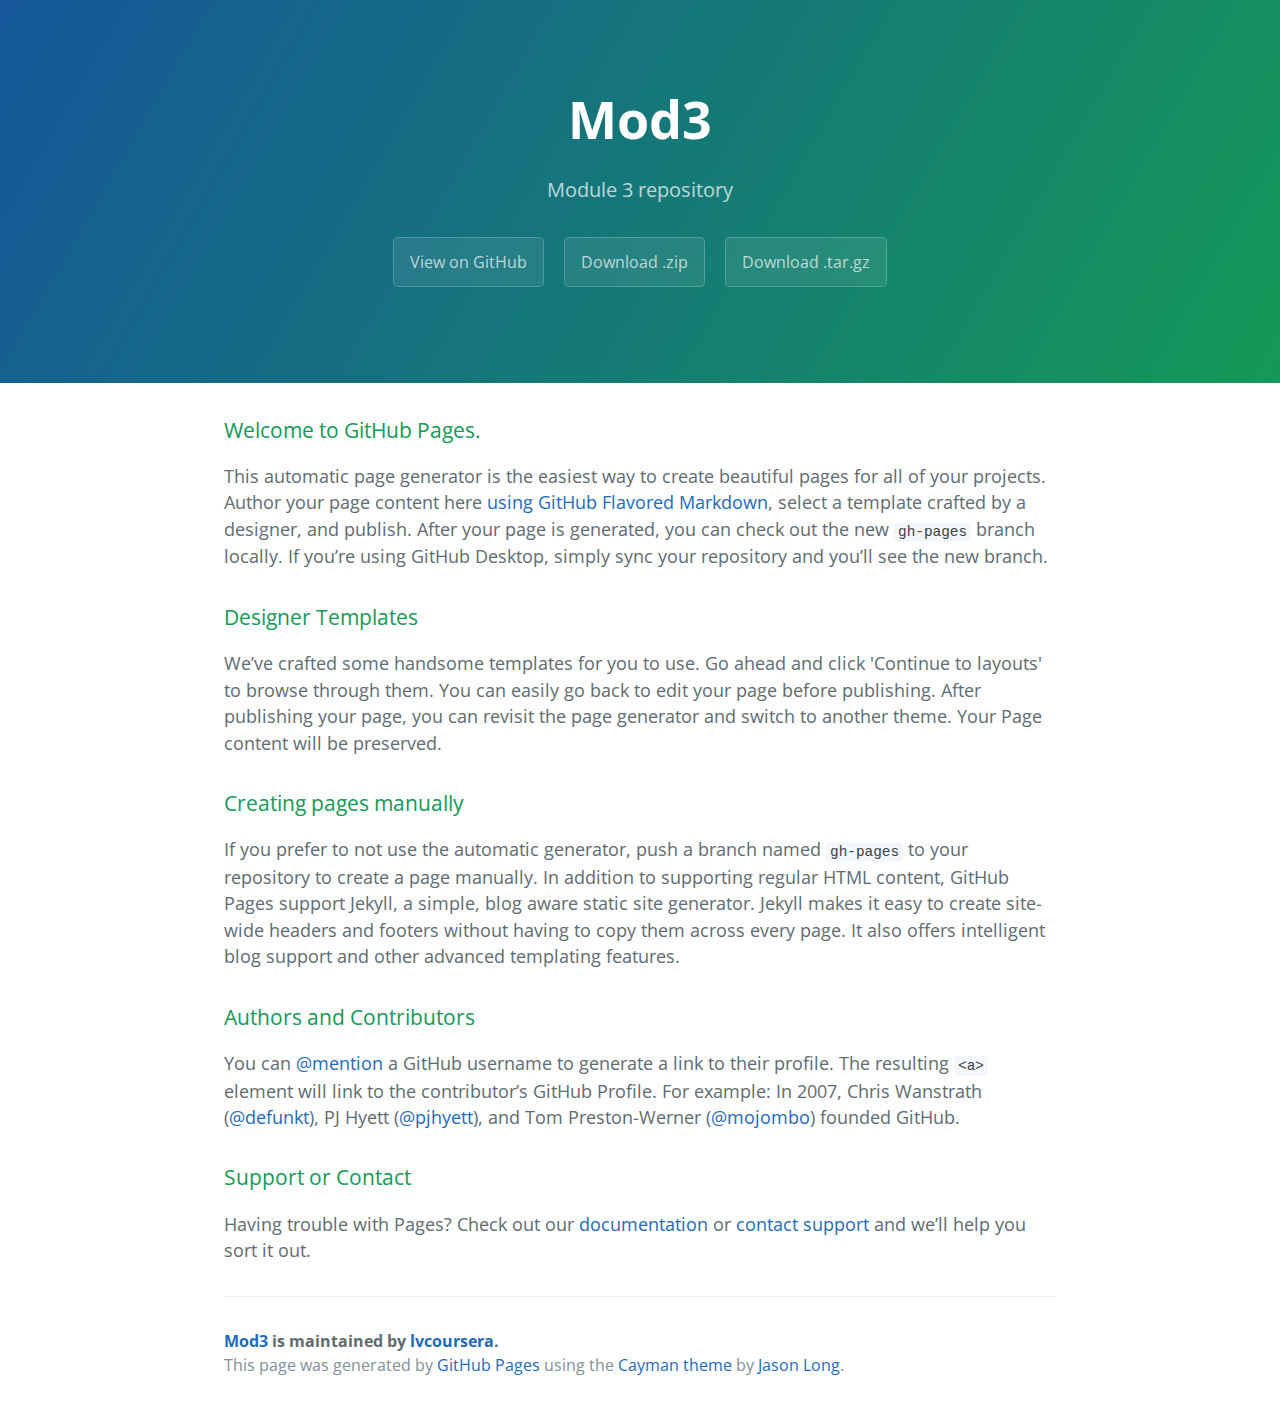
<file: index.html>
<!DOCTYPE html>
<html lang="en-us">
  <head>
    <meta charset="UTF-8">
    <title>Mod3 by lvcoursera</title>
    <meta name="viewport" content="width=device-width, initial-scale=1">
    <link rel="stylesheet" type="text/css" href="stylesheets/normalize.css" media="screen">
    <link href='https://fonts.googleapis.com/css?family=Open+Sans:400,700' rel='stylesheet' type='text/css'>
    <link rel="stylesheet" type="text/css" href="stylesheets/stylesheet.css" media="screen">
    <link rel="stylesheet" type="text/css" href="stylesheets/github-light.css" media="screen">
  </head>
  <body>
    <section class="page-header">
      <h1 class="project-name">Mod3</h1>
      <h2 class="project-tagline">Module 3 repository</h2>
      <a href="https://github.com/lvcoursera/mod3" class="btn">View on GitHub</a>
      <a href="https://github.com/lvcoursera/mod3/zipball/master" class="btn">Download .zip</a>
      <a href="https://github.com/lvcoursera/mod3/tarball/master" class="btn">Download .tar.gz</a>
    </section>

    <section class="main-content">
      <h3>
<a id="welcome-to-github-pages" class="anchor" href="#welcome-to-github-pages" aria-hidden="true"><span aria-hidden="true" class="octicon octicon-link"></span></a>Welcome to GitHub Pages.</h3>

<p>This automatic page generator is the easiest way to create beautiful pages for all of your projects. Author your page content here <a href="https://guides.github.com/features/mastering-markdown/">using GitHub Flavored Markdown</a>, select a template crafted by a designer, and publish. After your page is generated, you can check out the new <code>gh-pages</code> branch locally. If you’re using GitHub Desktop, simply sync your repository and you’ll see the new branch.</p>

<h3>
<a id="designer-templates" class="anchor" href="#designer-templates" aria-hidden="true"><span aria-hidden="true" class="octicon octicon-link"></span></a>Designer Templates</h3>

<p>We’ve crafted some handsome templates for you to use. Go ahead and click 'Continue to layouts' to browse through them. You can easily go back to edit your page before publishing. After publishing your page, you can revisit the page generator and switch to another theme. Your Page content will be preserved.</p>

<h3>
<a id="creating-pages-manually" class="anchor" href="#creating-pages-manually" aria-hidden="true"><span aria-hidden="true" class="octicon octicon-link"></span></a>Creating pages manually</h3>

<p>If you prefer to not use the automatic generator, push a branch named <code>gh-pages</code> to your repository to create a page manually. In addition to supporting regular HTML content, GitHub Pages support Jekyll, a simple, blog aware static site generator. Jekyll makes it easy to create site-wide headers and footers without having to copy them across every page. It also offers intelligent blog support and other advanced templating features.</p>

<h3>
<a id="authors-and-contributors" class="anchor" href="#authors-and-contributors" aria-hidden="true"><span aria-hidden="true" class="octicon octicon-link"></span></a>Authors and Contributors</h3>

<p>You can <a href="https://help.github.com/articles/basic-writing-and-formatting-syntax/#mentioning-users-and-teams" class="user-mention">@mention</a> a GitHub username to generate a link to their profile. The resulting <code>&lt;a&gt;</code> element will link to the contributor’s GitHub Profile. For example: In 2007, Chris Wanstrath (<a href="https://github.com/defunkt" class="user-mention">@defunkt</a>), PJ Hyett (<a href="https://github.com/pjhyett" class="user-mention">@pjhyett</a>), and Tom Preston-Werner (<a href="https://github.com/mojombo" class="user-mention">@mojombo</a>) founded GitHub.</p>

<h3>
<a id="support-or-contact" class="anchor" href="#support-or-contact" aria-hidden="true"><span aria-hidden="true" class="octicon octicon-link"></span></a>Support or Contact</h3>

<p>Having trouble with Pages? Check out our <a href="https://help.github.com/pages">documentation</a> or <a href="https://github.com/contact">contact support</a> and we’ll help you sort it out.</p>

      <footer class="site-footer">
        <span class="site-footer-owner"><a href="https://github.com/lvcoursera/mod3">Mod3</a> is maintained by <a href="https://github.com/lvcoursera">lvcoursera</a>.</span>

        <span class="site-footer-credits">This page was generated by <a href="https://pages.github.com">GitHub Pages</a> using the <a href="https://github.com/jasonlong/cayman-theme">Cayman theme</a> by <a href="https://twitter.com/jasonlong">Jason Long</a>.</span>
      </footer>

    </section>

  
  </body>
</html>
</file>
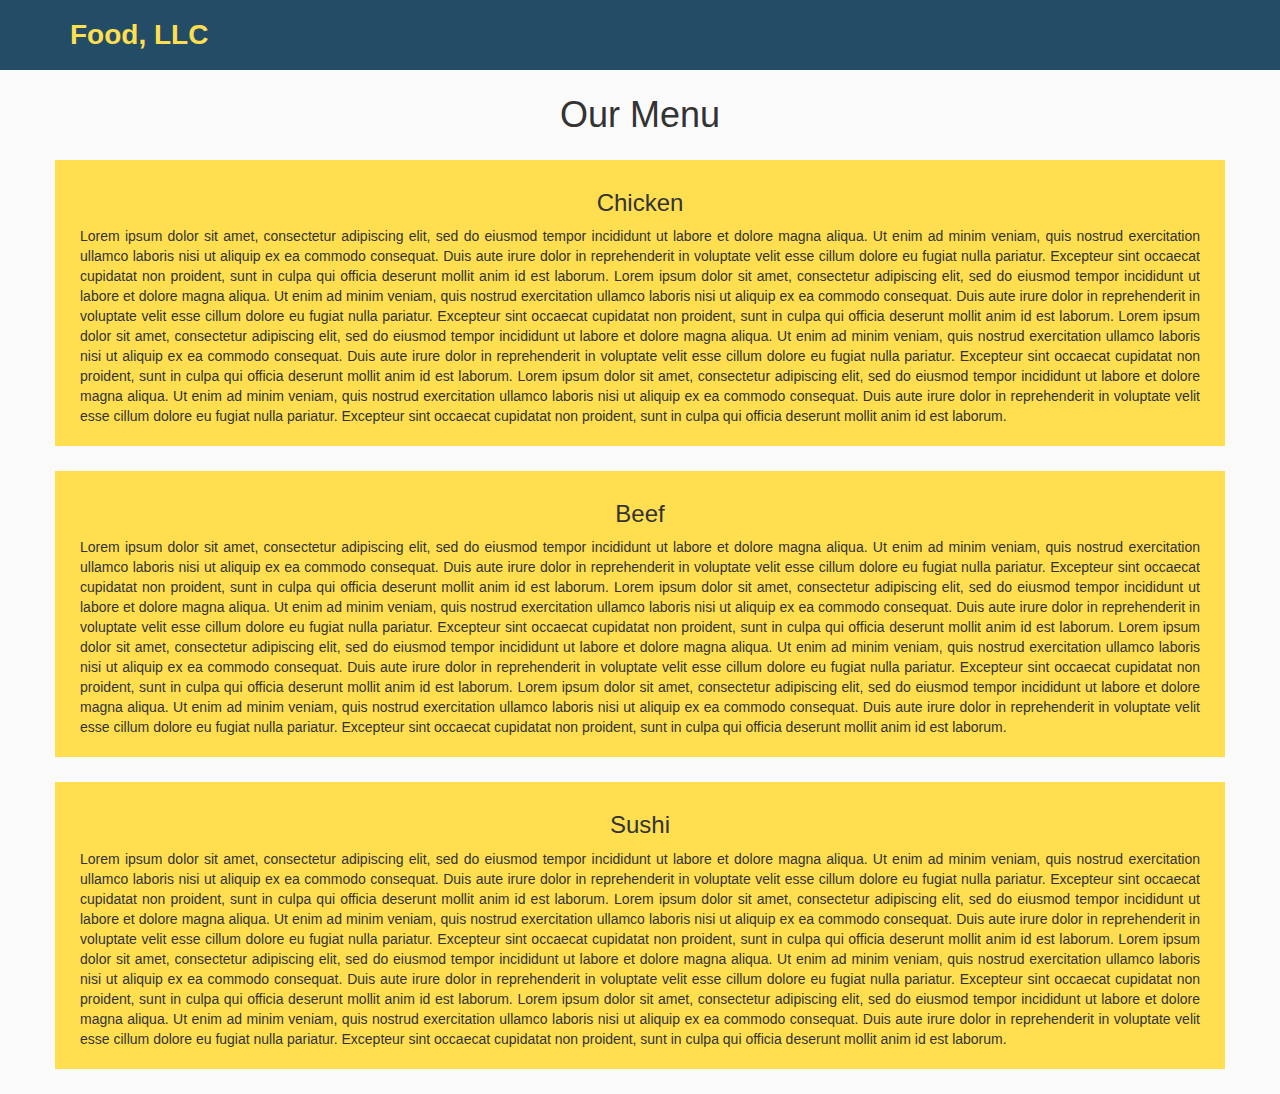
<file: solution/index.html>
<!DOCTYPE html>
<html lang="en">
<head>
    <meta charset="utf-8">
    <meta http-equiv="X-UA-Compatible" content="IE=edge">
    <meta name="viewport" content="width=device-width, initial-scale=1">
    <title>Our Menu</title>
    <link href="css/bootstrap.min.css" rel="stylesheet">
    <link rel="stylesheet" href="css/styles.css">
</head>
<body>
    
<header>
    
    <nav id="header-nav" class="navbar navbar-default">
    <div class="container">
        <div class="navbar-brand">
            <a href="index.html">Food, LLC</a>
        </div>  

        <button type="button" class="navbar-toggle collapsed" data-toggle="collapse" data-target="#collapsable-nav" aria-expanded="false">
            <span class="icon-bar"></span>
            <span class="icon-bar"></span>
            <span class="icon-bar"></span>
        </button>
    </div>

    <div class="container">        
        <div id="collapsable-nav" class="collapse navbar-collapse ">
            <ul id="nav-list" class="nav navbar-nav navbar-right visible-xs">
                <li>
                    <a href="#chicken">
                    <span></span><br class="visible-xs">Chicken</a>
                </li>
                <li>
                    <a href="#beef">
                    <span></span><br class="visible-xs">Beef</a>
                </li>
                <li>
                    <a href="#sushi">
                    <span></span><br class="visible-xs">Sushi</a>
                </li>
            </ul>
        </div>
    </div>
    </nav>
    </header>

    <h1 class="text-center">Our Menu</h1>

    <div class="container">
        <section class="row high" id="chicken">
            <div class="col-lg-12 col-md-12 col-sm-12 col-xs-12">
            <h3 class="text-center">Chicken</h3>
                <p>
                    Lorem ipsum dolor sit amet, consectetur adipiscing elit, sed do eiusmod tempor incididunt ut labore et dolore magna aliqua. Ut enim ad minim veniam, quis nostrud exercitation ullamco laboris nisi ut aliquip ex ea commodo consequat. Duis aute irure dolor in reprehenderit in voluptate velit esse cillum dolore eu fugiat nulla pariatur. Excepteur sint occaecat cupidatat non proident, sunt in culpa qui officia deserunt mollit anim id est laborum.
                    Lorem ipsum dolor sit amet, consectetur adipiscing elit, sed do eiusmod tempor incididunt ut labore et dolore magna aliqua. Ut enim ad minim veniam, quis nostrud exercitation ullamco laboris nisi ut aliquip ex ea commodo consequat. Duis aute irure dolor in reprehenderit in voluptate velit esse cillum dolore eu fugiat nulla pariatur. Excepteur sint occaecat cupidatat non proident, sunt in culpa qui officia deserunt mollit anim id est laborum.
                    Lorem ipsum dolor sit amet, consectetur adipiscing elit, sed do eiusmod tempor incididunt ut labore et dolore magna aliqua. Ut enim ad minim veniam, quis nostrud exercitation ullamco laboris nisi ut aliquip ex ea commodo consequat. Duis aute irure dolor in reprehenderit in voluptate velit esse cillum dolore eu fugiat nulla pariatur. Excepteur sint occaecat cupidatat non proident, sunt in culpa qui officia deserunt mollit anim id est laborum.
                    Lorem ipsum dolor sit amet, consectetur adipiscing elit, sed do eiusmod tempor incididunt ut labore et dolore magna aliqua. Ut enim ad minim veniam, quis nostrud exercitation ullamco laboris nisi ut aliquip ex ea commodo consequat. Duis aute irure dolor in reprehenderit in voluptate velit esse cillum dolore eu fugiat nulla pariatur. Excepteur sint occaecat cupidatat non proident, sunt in culpa qui officia deserunt mollit anim id est laborum.
                </p>
            </div>
        </section>

        <section class="row high" id="beef">
            <div class="col-lg-12 col-md-12 col-sm-12 col-xs-12">
            <h3 class="text-center">Beef</h3>
                <p>
                    Lorem ipsum dolor sit amet, consectetur adipiscing elit, sed do eiusmod tempor incididunt ut labore et dolore magna aliqua. Ut enim ad minim veniam, quis nostrud exercitation ullamco laboris nisi ut aliquip ex ea commodo consequat. Duis aute irure dolor in reprehenderit in voluptate velit esse cillum dolore eu fugiat nulla pariatur. Excepteur sint occaecat cupidatat non proident, sunt in culpa qui officia deserunt mollit anim id est laborum.
                    Lorem ipsum dolor sit amet, consectetur adipiscing elit, sed do eiusmod tempor incididunt ut labore et dolore magna aliqua. Ut enim ad minim veniam, quis nostrud exercitation ullamco laboris nisi ut aliquip ex ea commodo consequat. Duis aute irure dolor in reprehenderit in voluptate velit esse cillum dolore eu fugiat nulla pariatur. Excepteur sint occaecat cupidatat non proident, sunt in culpa qui officia deserunt mollit anim id est laborum.
                    Lorem ipsum dolor sit amet, consectetur adipiscing elit, sed do eiusmod tempor incididunt ut labore et dolore magna aliqua. Ut enim ad minim veniam, quis nostrud exercitation ullamco laboris nisi ut aliquip ex ea commodo consequat. Duis aute irure dolor in reprehenderit in voluptate velit esse cillum dolore eu fugiat nulla pariatur. Excepteur sint occaecat cupidatat non proident, sunt in culpa qui officia deserunt mollit anim id est laborum.
                    Lorem ipsum dolor sit amet, consectetur adipiscing elit, sed do eiusmod tempor incididunt ut labore et dolore magna aliqua. Ut enim ad minim veniam, quis nostrud exercitation ullamco laboris nisi ut aliquip ex ea commodo consequat. Duis aute irure dolor in reprehenderit in voluptate velit esse cillum dolore eu fugiat nulla pariatur. Excepteur sint occaecat cupidatat non proident, sunt in culpa qui officia deserunt mollit anim id est laborum.
                </p>
            </div>
        </section>

        <section class="row high" id="sushi">
            <div class="col-lg-12 col-md-12 col-sm-12 col-xs-12">
            <h3 class="text-center">Sushi</h3>
                <p>
                    Lorem ipsum dolor sit amet, consectetur adipiscing elit, sed do eiusmod tempor incididunt ut labore et dolore magna aliqua. Ut enim ad minim veniam, quis nostrud exercitation ullamco laboris nisi ut aliquip ex ea commodo consequat. Duis aute irure dolor in reprehenderit in voluptate velit esse cillum dolore eu fugiat nulla pariatur. Excepteur sint occaecat cupidatat non proident, sunt in culpa qui officia deserunt mollit anim id est laborum.
                    Lorem ipsum dolor sit amet, consectetur adipiscing elit, sed do eiusmod tempor incididunt ut labore et dolore magna aliqua. Ut enim ad minim veniam, quis nostrud exercitation ullamco laboris nisi ut aliquip ex ea commodo consequat. Duis aute irure dolor in reprehenderit in voluptate velit esse cillum dolore eu fugiat nulla pariatur. Excepteur sint occaecat cupidatat non proident, sunt in culpa qui officia deserunt mollit anim id est laborum.
                    Lorem ipsum dolor sit amet, consectetur adipiscing elit, sed do eiusmod tempor incididunt ut labore et dolore magna aliqua. Ut enim ad minim veniam, quis nostrud exercitation ullamco laboris nisi ut aliquip ex ea commodo consequat. Duis aute irure dolor in reprehenderit in voluptate velit esse cillum dolore eu fugiat nulla pariatur. Excepteur sint occaecat cupidatat non proident, sunt in culpa qui officia deserunt mollit anim id est laborum.
                    Lorem ipsum dolor sit amet, consectetur adipiscing elit, sed do eiusmod tempor incididunt ut labore et dolore magna aliqua. Ut enim ad minim veniam, quis nostrud exercitation ullamco laboris nisi ut aliquip ex ea commodo consequat. Duis aute irure dolor in reprehenderit in voluptate velit esse cillum dolore eu fugiat nulla pariatur. Excepteur sint occaecat cupidatat non proident, sunt in culpa qui officia deserunt mollit anim id est laborum.
                </p>
            </div>
        </section>

      </div>

    
      <script src="https://ajax.googleapis.com/ajax/libs/jquery/1.11.3/jquery.min.js"></script>
      <script src="js/bootstrap.min.js"></script>
  </body>
</html>
</file>
<file: stylesheets/stylesheet.css>
* {
  box-sizing: border-box; }

body {
  padding: 0;
  margin: 0;
  font-family: "Open Sans", "Helvetica Neue", Helvetica, Arial, sans-serif;
  font-size: 16px;
  line-height: 1.5;
  color: #606c71; }

a {
  color: #1e6bb8;
  text-decoration: none; }
  a:hover {
    text-decoration: underline; }

.btn {
  display: inline-block;
  margin-bottom: 1rem;
  color: rgba(255, 255, 255, 0.7);
  background-color: rgba(255, 255, 255, 0.08);
  border-color: rgba(255, 255, 255, 0.2);
  border-style: solid;
  border-width: 1px;
  border-radius: 0.3rem;
  transition: color 0.2s, background-color 0.2s, border-color 0.2s; }
  .btn + .btn {
    margin-left: 1rem; }

.btn:hover {
  color: rgba(255, 255, 255, 0.8);
  text-decoration: none;
  background-color: rgba(255, 255, 255, 0.2);
  border-color: rgba(255, 255, 255, 0.3); }

@media screen and (min-width: 64em) {
  .btn {
    padding: 0.75rem 1rem; } }

@media screen and (min-width: 42em) and (max-width: 64em) {
  .btn {
    padding: 0.6rem 0.9rem;
    font-size: 0.9rem; } }

@media screen and (max-width: 42em) {
  .btn {
    display: block;
    width: 100%;
    padding: 0.75rem;
    font-size: 0.9rem; }
    .btn + .btn {
      margin-top: 1rem;
      margin-left: 0; } }

.page-header {
  color: #fff;
  text-align: center;
  background-color: #159957;
  background-image: linear-gradient(120deg, #155799, #159957); }

@media screen and (min-width: 64em) {
  .page-header {
    padding: 5rem 6rem; } }

@media screen and (min-width: 42em) and (max-width: 64em) {
  .page-header {
    padding: 3rem 4rem; } }

@media screen and (max-width: 42em) {
  .page-header {
    padding: 2rem 1rem; } }

.project-name {
  margin-top: 0;
  margin-bottom: 0.1rem; }

@media screen and (min-width: 64em) {
  .project-name {
    font-size: 3.25rem; } }

@media screen and (min-width: 42em) and (max-width: 64em) {
  .project-name {
    font-size: 2.25rem; } }

@media screen and (max-width: 42em) {
  .project-name {
    font-size: 1.75rem; } }

.project-tagline {
  margin-bottom: 2rem;
  font-weight: normal;
  opacity: 0.7; }

@media screen and (min-width: 64em) {
  .project-tagline {
    font-size: 1.25rem; } }

@media screen and (min-width: 42em) and (max-width: 64em) {
  .project-tagline {
    font-size: 1.15rem; } }

@media screen and (max-width: 42em) {
  .project-tagline {
    font-size: 1rem; } }

.main-content :first-child {
  margin-top: 0; }
.main-content img {
  max-width: 100%; }
.main-content h1, .main-content h2, .main-content h3, .main-content h4, .main-content h5, .main-content h6 {
  margin-top: 2rem;
  margin-bottom: 1rem;
  font-weight: normal;
  color: #159957; }
.main-content p {
  margin-bottom: 1em; }
.main-content code {
  padding: 2px 4px;
  font-family: Consolas, "Liberation Mono", Menlo, Courier, monospace;
  font-size: 0.9rem;
  color: #383e41;
  background-color: #f3f6fa;
  border-radius: 0.3rem; }
.main-content pre {
  padding: 0.8rem;
  margin-top: 0;
  margin-bottom: 1rem;
  font: 1rem Consolas, "Liberation Mono", Menlo, Courier, monospace;
  color: #567482;
  word-wrap: normal;
  background-color: #f3f6fa;
  border: solid 1px #dce6f0;
  border-radius: 0.3rem; }
  .main-content pre > code {
    padding: 0;
    margin: 0;
    font-size: 0.9rem;
    color: #567482;
    word-break: normal;
    white-space: pre;
    background: transparent;
    border: 0; }
.main-content .highlight {
  margin-bottom: 1rem; }
  .main-content .highlight pre {
    margin-bottom: 0;
    word-break: normal; }
.main-content .highlight pre, .main-content pre {
  padding: 0.8rem;
  overflow: auto;
  font-size: 0.9rem;
  line-height: 1.45;
  border-radius: 0.3rem; }
.main-content pre code, .main-content pre tt {
  display: inline;
  max-width: initial;
  padding: 0;
  margin: 0;
  overflow: initial;
  line-height: inherit;
  word-wrap: normal;
  background-color: transparent;
  border: 0; }
  .main-content pre code:before, .main-content pre code:after, .main-content pre tt:before, .main-content pre tt:after {
    content: normal; }
.main-content ul, .main-content ol {
  margin-top: 0; }
.main-content blockquote {
  padding: 0 1rem;
  margin-left: 0;
  color: #819198;
  border-left: 0.3rem solid #dce6f0; }
  .main-content blockquote > :first-child {
    margin-top: 0; }
  .main-content blockquote > :last-child {
    margin-bottom: 0; }
.main-content table {
  display: block;
  width: 100%;
  overflow: auto;
  word-break: normal;
  word-break: keep-all; }
  .main-content table th {
    font-weight: bold; }
  .main-content table th, .main-content table td {
    padding: 0.5rem 1rem;
    border: 1px solid #e9ebec; }
.main-content dl {
  padding: 0; }
  .main-content dl dt {
    padding: 0;
    margin-top: 1rem;
    font-size: 1rem;
    font-weight: bold; }
  .main-content dl dd {
    padding: 0;
    margin-bottom: 1rem; }
.main-content hr {
  height: 2px;
  padding: 0;
  margin: 1rem 0;
  background-color: #eff0f1;
  border: 0; }

@media screen and (min-width: 64em) {
  .main-content {
    max-width: 64rem;
    padding: 2rem 6rem;
    margin: 0 auto;
    font-size: 1.1rem; } }

@media screen and (min-width: 42em) and (max-width: 64em) {
  .main-content {
    padding: 2rem 4rem;
    font-size: 1.1rem; } }

@media screen and (max-width: 42em) {
  .main-content {
    padding: 2rem 1rem;
    font-size: 1rem; } }

.site-footer {
  padding-top: 2rem;
  margin-top: 2rem;
  border-top: solid 1px #eff0f1; }

.site-footer-owner {
  display: block;
  font-weight: bold; }

.site-footer-credits {
  color: #819198; }

@media screen and (min-width: 64em) {
  .site-footer {
    font-size: 1rem; } }

@media screen and (min-width: 42em) and (max-width: 64em) {
  .site-footer {
    font-size: 1rem; } }

@media screen and (max-width: 42em) {
  .site-footer {
    font-size: 0.9rem; } }
</file>
<file: stylesheets/github-light.css>
/*
The MIT License (MIT)

Copyright (c) 2015 GitHub, Inc.

Permission is hereby granted, free of charge, to any person obtaining a copy
of this software and associated documentation files (the "Software"), to deal
in the Software without restriction, including without limitation the rights
to use, copy, modify, merge, publish, distribute, sublicense, and/or sell
copies of the Software, and to permit persons to whom the Software is
furnished to do so, subject to the following conditions:

The above copyright notice and this permission notice shall be included in all
copies or substantial portions of the Software.

THE SOFTWARE IS PROVIDED "AS IS", WITHOUT WARRANTY OF ANY KIND, EXPRESS OR
IMPLIED, INCLUDING BUT NOT LIMITED TO THE WARRANTIES OF MERCHANTABILITY,
FITNESS FOR A PARTICULAR PURPOSE AND NONINFRINGEMENT. IN NO EVENT SHALL THE
AUTHORS OR COPYRIGHT HOLDERS BE LIABLE FOR ANY CLAIM, DAMAGES OR OTHER
LIABILITY, WHETHER IN AN ACTION OF CONTRACT, TORT OR OTHERWISE, ARISING FROM,
OUT OF OR IN CONNECTION WITH THE SOFTWARE OR THE USE OR OTHER DEALINGS IN THE
SOFTWARE.

*/

.pl-c /* comment */ {
  color: #969896;
}

.pl-c1      /* constant, markup.raw, meta.diff.header, meta.module-reference, meta.property-name, support, support.constant, support.variable, variable.other.constant */,
.pl-s .pl-v /* string variable */ {
  color: #0086b3;
}

.pl-e  /* entity */,
.pl-en /* entity.name */ {
  color: #795da3;
}

.pl-s .pl-s1 /* string source */,
.pl-smi      /* storage.modifier.import, storage.modifier.package, storage.type.java, variable.other, variable.parameter.function */ {
  color: #333;
}

.pl-ent /* entity.name.tag */ {
  color: #63a35c;
}

.pl-k /* keyword, storage, storage.type */ {
  color: #a71d5d;
}

.pl-pds              /* punctuation.definition.string, string.regexp.character-class */,
.pl-s                /* string */,
.pl-s .pl-pse .pl-s1 /* string punctuation.section.embedded source */,
.pl-sr               /* string.regexp */,
.pl-sr .pl-cce       /* string.regexp constant.character.escape */,
.pl-sr .pl-sra       /* string.regexp string.regexp.arbitrary-repitition */,
.pl-sr .pl-sre       /* string.regexp source.ruby.embedded */ {
  color: #183691;
}

.pl-v /* variable */ {
  color: #ed6a43;
}

.pl-id /* invalid.deprecated */ {
  color: #b52a1d;
}

.pl-ii /* invalid.illegal */ {
  background-color: #b52a1d;
  color: #f8f8f8;
}

.pl-sr .pl-cce /* string.regexp constant.character.escape */ {
  color: #63a35c;
  font-weight: bold;
}

.pl-ml /* markup.list */ {
  color: #693a17;
}

.pl-mh        /* markup.heading */,
.pl-mh .pl-en /* markup.heading entity.name */,
.pl-ms        /* meta.separator */ {
  color: #1d3e81;
  font-weight: bold;
}

.pl-mq /* markup.quote */ {
  color: #008080;
}

.pl-mi /* markup.italic */ {
  color: #333;
  font-style: italic;
}

.pl-mb /* markup.bold */ {
  color: #333;
  font-weight: bold;
}

.pl-md /* markup.deleted, meta.diff.header.from-file */ {
  background-color: #ffecec;
  color: #bd2c00;
}

.pl-mi1 /* markup.inserted, meta.diff.header.to-file */ {
  background-color: #eaffea;
  color: #55a532;
}

.pl-mdr /* meta.diff.range */ {
  color: #795da3;
  font-weight: bold;
}

.pl-mo /* meta.output */ {
  color: #1d3e81;
}
</file>
<file: solution/css/styles.css>
body {
  background-color: #fafafa;
  font-family: Arial, sans-serif;
}

a {
  color: #ffdf50;
}

h1 {
  margin: 25px;
}

#header-nav {
  background-color: #234d67;
  border: 0;
  border-radius: 0;
}

.navbar-brand {
  font-size: 2em;
  font-weight: bold;
  text-align: left;
  margin: 10px;
}

.navbar-brand a:hover {
  color: #ffcd00;
  text-decoration: none;
}

button.navbar-toggle {
  margin: 15px;
}



.navbar-toggle {
  color: #ffcd00;
}

#collapsable-nav{
  width: 100%;
  text-align: center;
  background-color: #234d67;
  margin: 0;
}

#nav-list a{
  color: white;
  text-align: center;
}

#nav-list a:hover{
  background-color: #ffdf50;
  color: black;
}

.high{
  background-color: #ffdf50;
  text-align: justify;
  margin-bottom: 25px;
  padding: 10px;
}

@media (max-width: 767px) {

.high{
  margin-left: 10px;
  margin-right: 10px;
}
}
</file>
